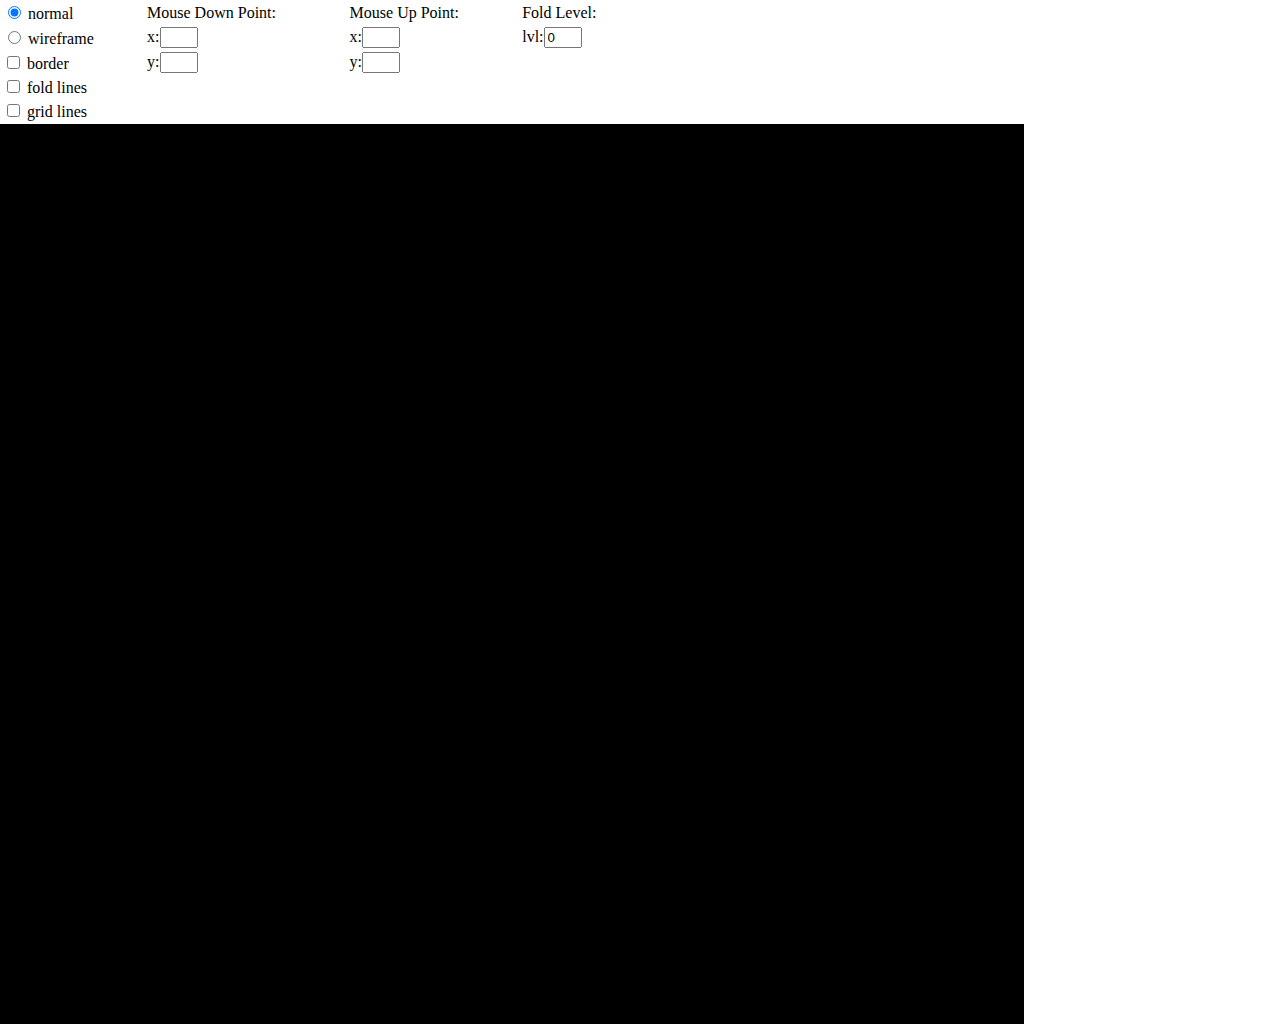
<file: index.html>
<!doctype html>
<html lang="en">
<head>
  <title>OrigamiGo</title>
  <meta charset="utf-8">
	<link rel="stylesheet" href="css/main.css">
</head>
<body>
    <table id="tableId" style = "width:50%">
        <tr>
            <td><input type="radio" name="visualStyle" id="normal" value="normal" checked="checked"> normal</td>
            <td>Mouse Down Point:</td>
            <td>Mouse Up Point:</td>
            <td>Fold Level:</td>
        </tr>
        <tr>
            <td><input type="radio" name="visualStyle" id="wireframe" value="wireframe"> wireframe</td>
            <td>x:<input type="text" name="downPointX" style="width: 30px;"></td>
            <td>x:<input type="text" name="upPointX" style="width: 30px;"></td>
            <td>lvl:<input type="text" name="foldLevel" value=0 style="width: 30px;"></td>
        </tr>
        <tr>
            <td><input type="checkbox" name="visualStyle" id="borders" value="border" > border</td>
            <td>y:<input type="text" name="downPointY" style="width: 30px;"></td>
            <td>y:<input type="text" name="upPointY" style="width: 30px;"></td>
        </tr>
        <tr>
            <td><input type="checkbox" name="visualStyle" id="foldLines" value="foldLines"> fold lines</td>
        </tr>
        <tr>
            <td><input type="checkbox" name="visualStyle" id="gridLines" value="gridLines"> grid lines</td>
        </tr>
    </table>

  <script src="js/libs/three.min.js"></script>
  <script src="js/libs/gl-matrix-min.js"></script>
  <script src="js/libs/OrbitControls.js"></script>
  <script src="js/libs/TrackballControls.js"></script>
  <script src="js/libs/THREE.MeshLine-master/src/THREE.MeshLine.js"></script>
  <script src="js/libs/math.min.js"></script>
  <script src="js/math.js"></script>
  <script src="js/UniformGrid.js"></script>
  <script src="js/drawStyle.js"></script>
  <script src="js/Lines.js"></script>
  <script src="js/animation.js"></script>
  <script src="js/main.js"></script>


  <script>

  </script>



</body>
</html>
</file>
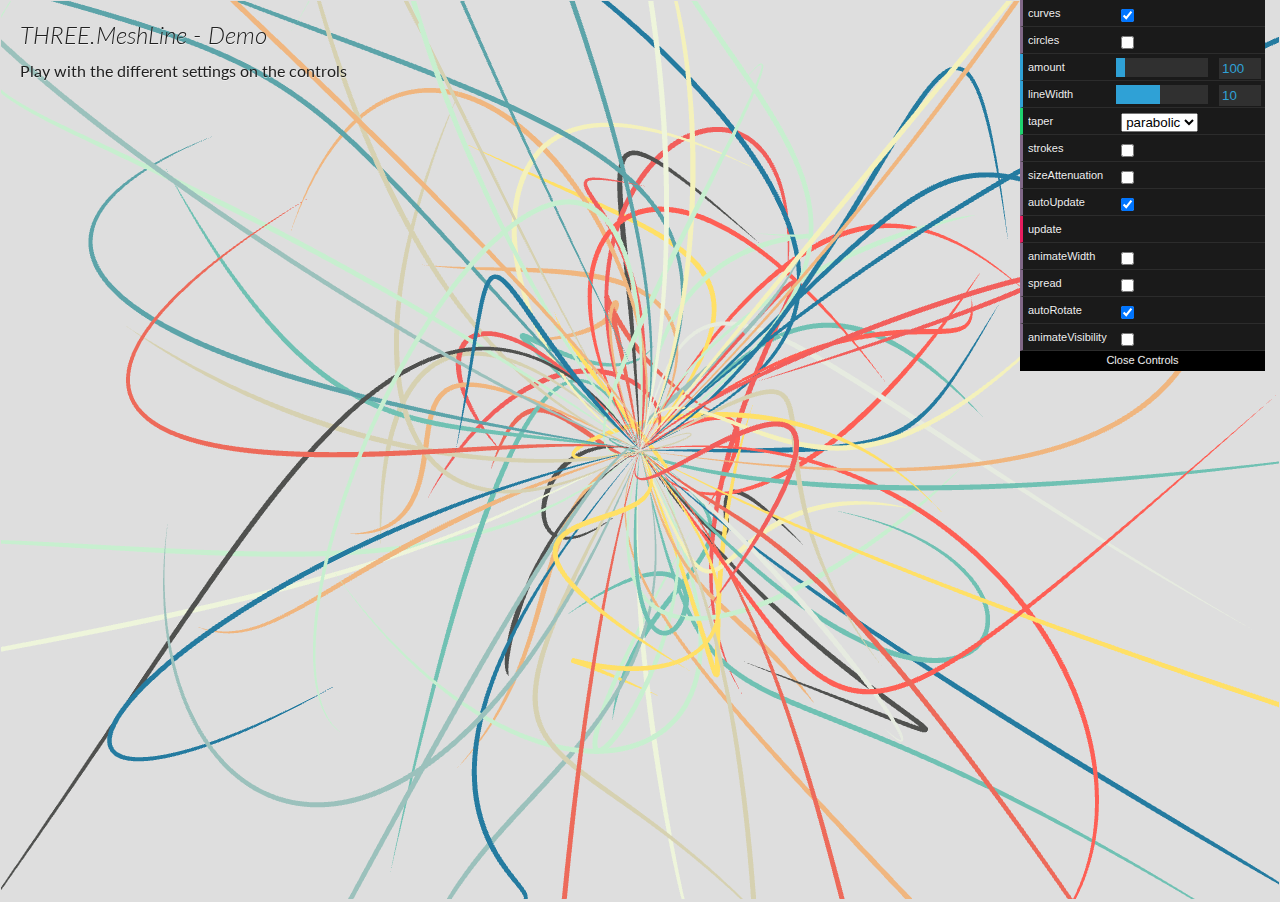
<file: js/libs/THREE.MeshLine-master/demo/index.html>
<!doctype html>
<html lang="en">
<head>
    <meta charset="utf-8">
    <title>THREE.MeshLine - Demo</title>
    <meta property="og:description" content="THREE.MeshLine - Demo">
    <meta name="viewport" content="width=device-width, user-scalable=no, minimum-scale=1.0, maximum-scale=1.0">
    <link rel="stylesheet" href="css/main.css">
    <link href='https://fonts.googleapis.com/css?family=Lato:400,700,700italic,400italic,300,300italic' rel='stylesheet' type='text/css'>
</head>

</script>

<body>
    <div id="container" ></div>
    <div id="title">
        <h1>THREE.MeshLine - Demo</h1>
        <p>Play with the different settings on the controls</p>
    </div>
</body>

<script src="js/three.min.js"></script>
<script src="js/OrbitControls.js"></script>
<script src="js/THREE.ConstantSpline.js"></script>
<script src="js/Maf.js"></script>
<script src="js/dat.gui.min.js"></script>
<script src="../src/THREE.MeshLine.js"></script>
<script src="js/main.js"></script>

</html>
</file>
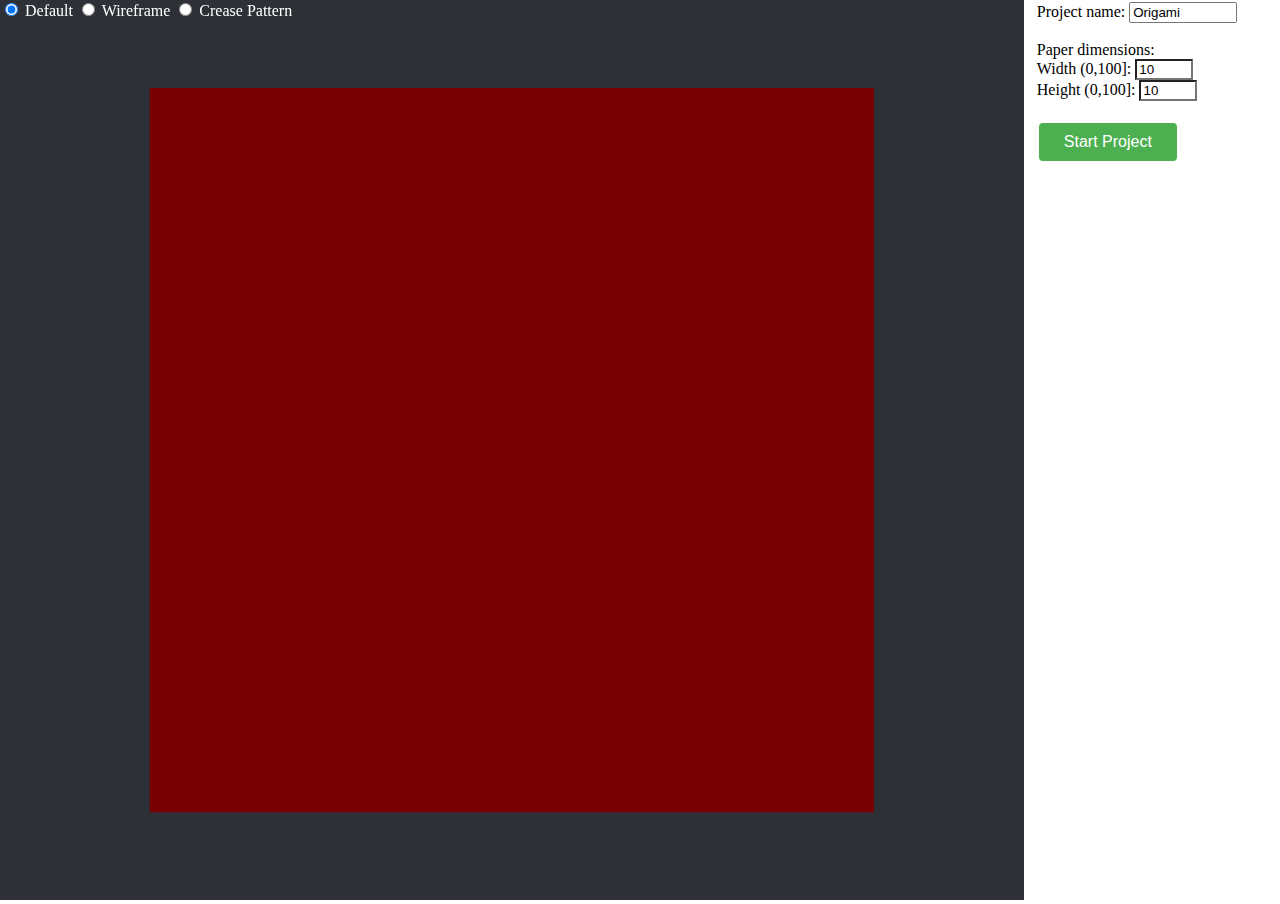
<file: OrigamiGo.html>
<!DOCTYPE html>

<html lang="en">

<head>
    <meta charset="utf-8">
    <title>OrigamiGo</title>
    <link rel="stylesheet" type="text/css" href="css/main.css">

</head>

<body>

    <form id="viewControls">
        <input type="radio" name="gender" value="default" onclick="changeViewStyle(this)" checked> Default
        <input type="radio" name="gender" value ="wireframe" onclick="changeViewStyle(this)"> Wireframe
        <input type="radio" name="gender" value="crease" onclick="changeViewStyle(this)"> Crease Pattern
    </form>

    <script type="text/javascript" src="js/libs/three.min.js"></script>
    <script type="text/javascript" src="js/libs/TrackballControls.js"></script>
    <script type="text/javascript" src="js/libs/jquery-3.1.1.js"></script>
    <script type="text/javascript" src="js/libs/jquery-validate.js"></script>
    <script type="text/javascript" src="js/animation.js"></script>
    <script type="text/javascript" src="js/origami.js"></script>
    <script type="text/javascript" src="js/controls.js"></script>
    <script type="text/javascript" src="js/main.js"></script>



    <div class="controlsContainer">
        <form name="modelName">
            Project name: <input type="text" id="modelName" value="Origami" oninput="setOrigamiModelName(this)">
            <br><br>
        </form>

        <form id="paperDimensions">
            Paper dimensions:<br> Width (0,100]: <input type="number" id="paperWidth" value="10" min="1" oninput="setInitialGeometry()">
            <br> Height (0,100]: <input type="number" id="paperHeight" value="10" min="1" oninput="setInitialGeometry()">
            <br><br>
        </form>
        <button id="startProject" onclick="setupOrigamiModel()"> Start Project </button>

        <div id="invisibleControls">

            <form id="creaseCoordinates">
                Crease points:<br> x_1: <input type="number" id="creaseX1" value="5" step="0.1" oninput="drawCrease(this)"> y_1: <input type="number" id="creaseY1" value="5" step="0.1" oninput="drawCrease(this)">
                <br> x_2: <input type="number" id="creaseX2" value="-5" step="0.1" oninput="drawCrease(this)"> y_2: <input type="number" id="creaseY2" value="-5" step="0.1" oninput="drawCrease(this)">
                <br><br>
            </form>
            <form>
                Fold angle <input type="range" id="foldAngle" value="0" step="0.1" min="-180" max="180" oninput="rotate()">
            </form>
            <button onclick="fold()"> Finalize Fold </button>
        </div>

        <!--  <input type="checkbox" id="wireframeView" onclick="viewWireframe(this)"> <a>Wireframe </a> -->

    </div>


    <script type="text/javascript">
        setInitialGeometry()
    </script>



</body>

</html>
</file>
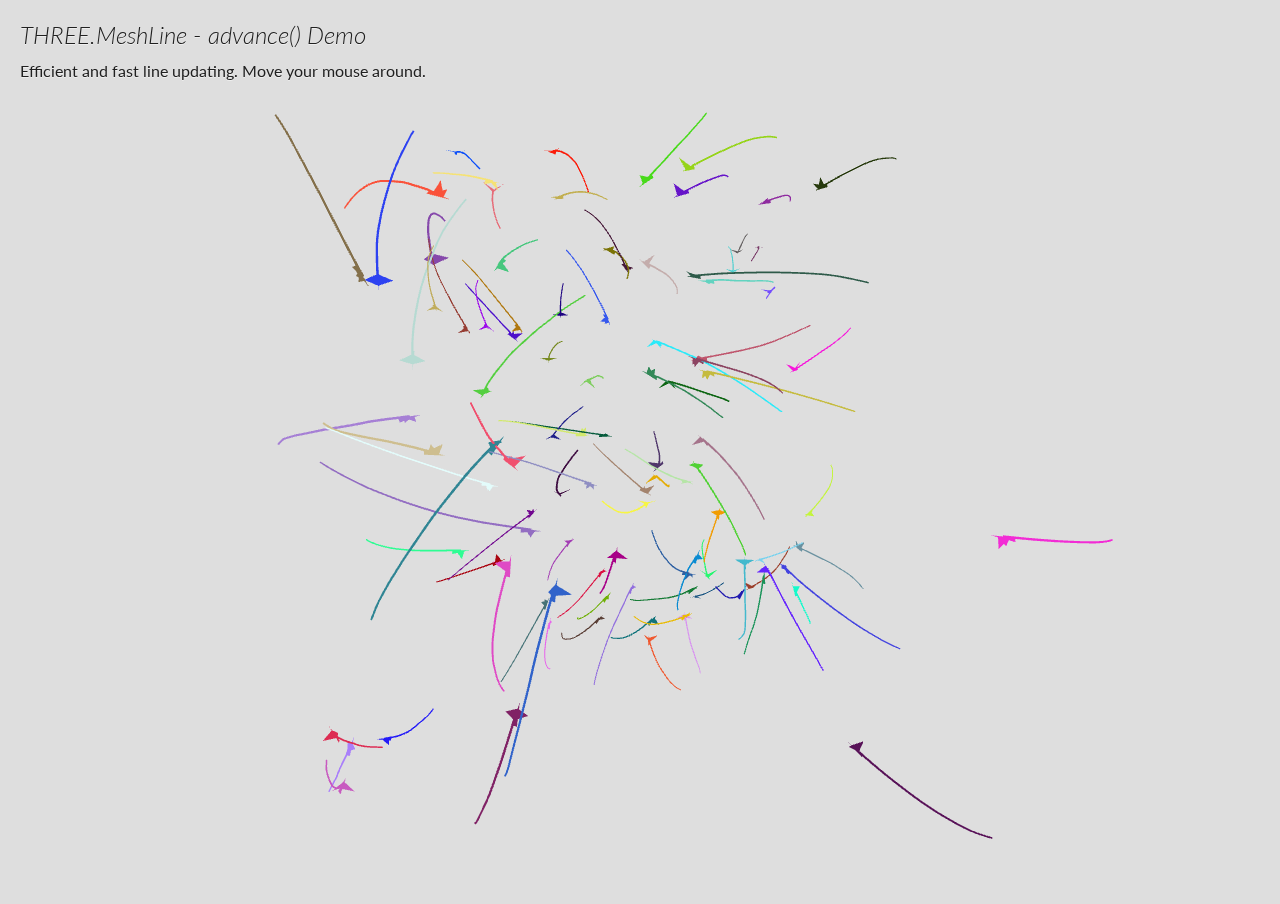
<file: js/libs/THREE.MeshLine-master/demo/birds.html>
<!DOCTYPE html>
<html lang="en">
	<head>
		<title>THREE.MeshLine - THREE.MeshLine advance() Demo</title>
		<meta charset="utf-8">
		<meta property="og:description" content="THREE.MeshLine - Demo">
		<meta name="viewport" content="width=device-width, user-scalable=no, minimum-scale=1.0, maximum-scale=1.0">
		<link rel="stylesheet" href="css/main.css">
		<link href='https://fonts.googleapis.com/css?family=Lato:400,700,700italic,400italic,300,300italic' rel='stylesheet' type='text/css'>
	</head>
	<body>

		<div id="container"></div>
		<div id="title">
			<h1>THREE.MeshLine - advance() Demo</h1>
			<p>Efficient and fast line updating. Move your mouse around.</p>
		</div>

		<script src="js/three.min.js"></script>
		<script src="js/OrbitControls.js"></script>
		<script src="../src/THREE.MeshLine.js"></script>
		<script src="js/Bird.js"></script>

		<script>

			var scene = new THREE.Scene();

			var SCREEN_WIDTH = window.innerWidth,
					SCREEN_HEIGHT = window.innerHeight,
					SCREEN_WIDTH_HALF = SCREEN_WIDTH  / 2,
					SCREEN_HEIGHT_HALF = SCREEN_HEIGHT / 2;

			var camera, controls, renderer,
					birds, bird;

			var boid, boids;

			var resolution = new THREE.Vector2( window.innerWidth, window.innerHeight );

			// Based on http://www.openprocessing.org/visuals/?visualID=6910

			var Boid = function() {

				var self = this;

				var vector = new THREE.Vector3(),
				_acceleration, _width = 500, _height = 500, _depth = 200, _goal, _neighborhoodRadius = 100,
				_maxSpeed = 4, _maxSteerForce = 0.1, _avoidWalls = false;

				this.position = new THREE.Vector3();
				this.velocity = new THREE.Vector3();
				_acceleration = new THREE.Vector3();
				this.trail_initialized = false;

				// delay so trails grow organically
				setTimeout(function () {
					self.initTrail();
				}, 250);

				this.initTrail = function () {
					// Create the line geometry used for storing verticies
					this.trail_geometry = new THREE.Geometry();
					for (var i = 0; i < 100; i++) {
						// must initialize it to the number of positions it will keep or it will throw an error
						this.trail_geometry.vertices.push(this.position.clone());
					}

					// Create the line mesh
					this.trail_line = new THREE.MeshLine();
					this.trail_line.setGeometry( this.trail_geometry,  function( p ) { return p; }  ); // makes width taper

					// Create the line material
					this.trail_material = new THREE.MeshLineMaterial( {
						color: new THREE.Color( "rgb(255, 2, 2)" ),
						opacity: 1,
						resolution: resolution,
						sizeAttenuation: 1,
						lineWidth: 1,
						near: 1,
						far: 100000,
						depthTest: false,
						blending: THREE.AdditiveBlending,
						transparent: false,
						side: THREE.DoubleSide
					});

					this.trail_mesh = new THREE.Mesh( this.trail_line.geometry, this.trail_material ); // this syntax could definitely be improved!
					this.trail_mesh.frustumCulled = false;

					scene.add( this.trail_mesh );

					this.trail_initialized = true;
				};

				this.setGoal = function ( target ) {

					_goal = target;

				};

				this.setAvoidWalls = function ( value ) {

					_avoidWalls = value;

				};

				this.setWorldSize = function ( width, height, depth ) {

					_width = width;
					_height = height;
					_depth = depth;

				};

				this.run = function ( boids ) {

					if ( _avoidWalls ) {

						vector.set( - _width, this.position.y, this.position.z );
						vector = this.avoid( vector );
						vector.multiplyScalar( 5 );
						_acceleration.add( vector );

						vector.set( _width, this.position.y, this.position.z );
						vector = this.avoid( vector );
						vector.multiplyScalar( 5 );
						_acceleration.add( vector );

						vector.set( this.position.x, - _height, this.position.z );
						vector = this.avoid( vector );
						vector.multiplyScalar( 5 );
						_acceleration.add( vector );

						vector.set( this.position.x, _height, this.position.z );
						vector = this.avoid( vector );
						vector.multiplyScalar( 5 );
						_acceleration.add( vector );

						vector.set( this.position.x, this.position.y, - _depth );
						vector = this.avoid( vector );
						vector.multiplyScalar( 5 );
						_acceleration.add( vector );

						vector.set( this.position.x, this.position.y, _depth );
						vector = this.avoid( vector );
						vector.multiplyScalar( 5 );
						_acceleration.add( vector );

					}/* else {

						this.checkBounds();

					}
					*/

					if ( Math.random() > 0.5 ) {

						this.flock( boids );

					}

					this.move();

				};

				this.flock = function ( boids ) {

					if ( _goal ) {

						_acceleration.add( this.reach( _goal, 0.005 ) );

					}

					_acceleration.add( this.alignment( boids ) );
					_acceleration.add( this.cohesion( boids ) );
					_acceleration.add( this.separation( boids ) );

				};

				this.move = function () {

					this.velocity.add( _acceleration );

					var l = this.velocity.length();

					if ( l > _maxSpeed ) {

						this.velocity.divideScalar( l / _maxSpeed );

					}

					this.position.add( this.velocity );
					_acceleration.set( 0, 0, 0 );

					// Advance the trail by one position
					if (this.trail_initialized) this.trail_line.advance( this.position );
				};

				this.checkBounds = function () {

					if ( this.position.x >   _width ) this.position.x = - _width;
					if ( this.position.x < - _width ) this.position.x =   _width;
					if ( this.position.y >   _height ) this.position.y = - _height;
					if ( this.position.y < - _height ) this.position.y =  _height;
					if ( this.position.z >  _depth ) this.position.z = - _depth;
					if ( this.position.z < - _depth ) this.position.z =  _depth;

				};

				//

				this.avoid = function ( target ) {

					var steer = new THREE.Vector3();

					steer.copy( this.position );
					steer.sub( target );

					steer.multiplyScalar( 1 / this.position.distanceToSquared( target ) );

					return steer;

				};

				this.repulse = function ( target ) {

					var distance = this.position.distanceTo( target );

					if ( distance < 150 ) {

						var steer = new THREE.Vector3();

						steer.subVectors( this.position, target );
						steer.multiplyScalar( 0.5 / distance );

						_acceleration.add( steer );

					}

				};

				this.reach = function ( target, amount ) {

					var steer = new THREE.Vector3();

					steer.subVectors( target, this.position );
					steer.multiplyScalar( amount );

					return steer;

				};

				this.alignment = function ( boids ) {

					var boid, velSum = new THREE.Vector3(),
					count = 0;

					for ( var i = 0, il = boids.length; i < il; i++ ) {

						if ( Math.random() > 0.6 ) continue;

						boid = boids[ i ];

						distance = boid.position.distanceTo( this.position );

						if ( distance > 0 && distance <= _neighborhoodRadius ) {

							velSum.add( boid.velocity );
							count++;

						}

					}

					if ( count > 0 ) {

						velSum.divideScalar( count );

						var l = velSum.length();

						if ( l > _maxSteerForce ) {

							velSum.divideScalar( l / _maxSteerForce );

						}

					}

					return velSum;

				};

				this.cohesion = function ( boids ) {

					var boid, distance,
					posSum = new THREE.Vector3(),
					steer = new THREE.Vector3(),
					count = 0;

					for ( var i = 0, il = boids.length; i < il; i ++ ) {

						if ( Math.random() > 0.6 ) continue;

						boid = boids[ i ];
						distance = boid.position.distanceTo( this.position );

						if ( distance > 0 && distance <= _neighborhoodRadius ) {

							posSum.add( boid.position );
							count++;

						}

					}

					if ( count > 0 ) {

						posSum.divideScalar( count );

					}

					steer.subVectors( posSum, this.position );

					var l = steer.length();

					if ( l > _maxSteerForce ) {

						steer.divideScalar( l / _maxSteerForce );

					}

					return steer;

				};

				this.separation = function ( boids ) {

					var boid, distance,
					posSum = new THREE.Vector3(),
					repulse = new THREE.Vector3();

					for ( var i = 0, il = boids.length; i < il; i ++ ) {

						if ( Math.random() > 0.6 ) continue;

						boid = boids[ i ];
						distance = boid.position.distanceTo( this.position );

						if ( distance > 0 && distance <= _neighborhoodRadius ) {

							repulse.subVectors( this.position, boid.position );
							repulse.normalize();
							repulse.divideScalar( distance );
							posSum.add( repulse );

						}

					}

					return posSum;

				}

			}


			init();
			animate();

			function init() {

				camera = new THREE.PerspectiveCamera( 60, window.innerWidth / window.innerHeight, .1, 1000 );
				camera.position.set( 0, 0, -500 );

				var container = document.getElementById( 'container' );

				renderer = new THREE.WebGLRenderer( { antialias: true, alpha: true });
				renderer.setSize( window.innerWidth, window.innerHeight );
				renderer.setPixelRatio( window.devicePixelRatio );
				container.appendChild( renderer.domElement );

				birds = [];
				boids = [];

				for ( var i = 0; i < 100; i ++ ) {

					boid = boids[ i ] = new Boid();
					boid.position.x = Math.random() * 400 - 200;
					boid.position.y = Math.random() * 400 - 200;
					boid.position.z = Math.random() * 400 - 200;
					boid.velocity.x = Math.random() * 2 - 1;
					boid.velocity.y = Math.random() * 2 - 1;
					boid.velocity.z = Math.random() * 2 - 1;
					boid.setAvoidWalls( true );
					boid.setWorldSize( 300, 300, 300 );

					bird = birds[ i ] = new THREE.Mesh( new Bird(), new THREE.MeshBasicMaterial( { color:Math.random() * 0xffffff, side: THREE.DoubleSide } ) );
					bird.phase = Math.floor( Math.random() * 62.83 );
					scene.add( bird );
				}

				controls = new THREE.OrbitControls( camera,  renderer.domElement  );
				controls.enableDamping = true;
				controls.dampingFactor = 0.25;
				controls.enableZoom = false;

				document.addEventListener( 'mousemove', onDocumentMouseMove, false );

				window.addEventListener( 'resize', onWindowResize, false );
				onWindowResize();

			}

			function onWindowResize() {

				camera.aspect = window.innerWidth / window.innerHeight;
				camera.updateProjectionMatrix();

				resolution.set( window.innerWidth, window.innerHeight );
				this.boids.forEach( function ( boid ) {
					if( boid.trail_initialized ) boid.trail_material.uniforms.resolution.value.copy( resolution );
				} );

				renderer.setSize( window.innerWidth, window.innerHeight );

			}

			function onDocumentMouseMove( event ) {

				var vector = new THREE.Vector3( event.clientX - SCREEN_WIDTH_HALF, - event.clientY + SCREEN_HEIGHT_HALF, 0 );

				for ( var i = 0, il = boids.length; i < il; i++ ) {

					boid = boids[ i ];

					vector.z = boid.position.z;

					boid.repulse( vector );

				}

			}

			//

			function animate() {

				requestAnimationFrame( animate );

				controls.update();

				for ( var i = 0, il = birds.length; i < il; i++ ) {

					boid = boids[ i ];
					boid.run( boids );

					bird = birds[ i ];
					bird.position.copy( boids[ i ].position );

					color = bird.material.color;
//					color.r = color.g = color.b = ( 500 - bird.position.z ) / 1000;

					if (boid.trail_initialized)
						boid.trail_material.uniforms.color.value = color;

					bird.rotation.y = Math.atan2( - boid.velocity.z, boid.velocity.x );
					bird.rotation.z = Math.asin( boid.velocity.y / boid.velocity.length() );

					bird.phase = ( bird.phase + ( Math.max( 0, bird.rotation.z ) + 0.1 )  ) % 62.83;
					bird.geometry.vertices[ 5 ].y = bird.geometry.vertices[ 4 ].y = Math.sin( bird.phase ) * 5;
				}

				render();
			}

			function render() {
				renderer.render( scene, camera );
			}

		</script>

	</body>
</html>
</file>
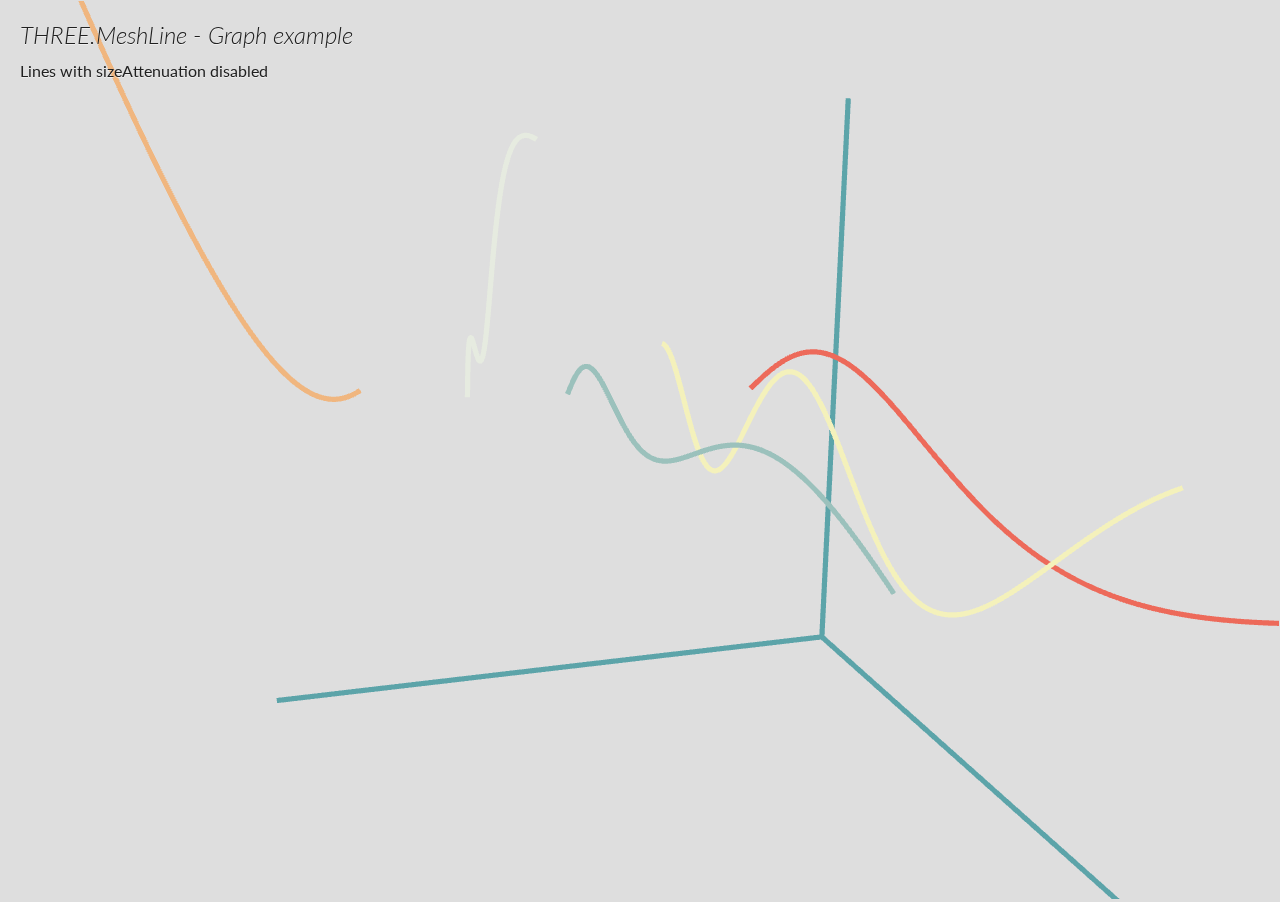
<file: js/libs/THREE.MeshLine-master/demo/graph.html>
<!doctype html>
<html lang="en">
<head>
    <meta charset="utf-8">
    <title>THREE.MeshLine - Graph example</title>
    <meta property="og:description" content="THREE.MeshLine - Graph example">
    <meta name="viewport" content="width=device-width, user-scalable=no, minimum-scale=1.0, maximum-scale=1.0">
    <link rel="stylesheet" href="css/main.css">
    <link href='https://fonts.googleapis.com/css?family=Lato:400,700,700italic,400italic,300,300italic' rel='stylesheet' type='text/css'>
</head>

</script>

<body>
	<div id="container" ></div>
	<div id="title">
	    <h1>THREE.MeshLine - Graph example</h1>
	    <p>Lines with sizeAttenuation disabled</p>
	</div>
</body>

<script src="js/three.min.js"></script>
<script src="js/OrbitControls.js"></script>
<script src="../src/THREE.MeshLine.js"></script>
<script src="js/main-graph.js"></script>

</html>
</file>
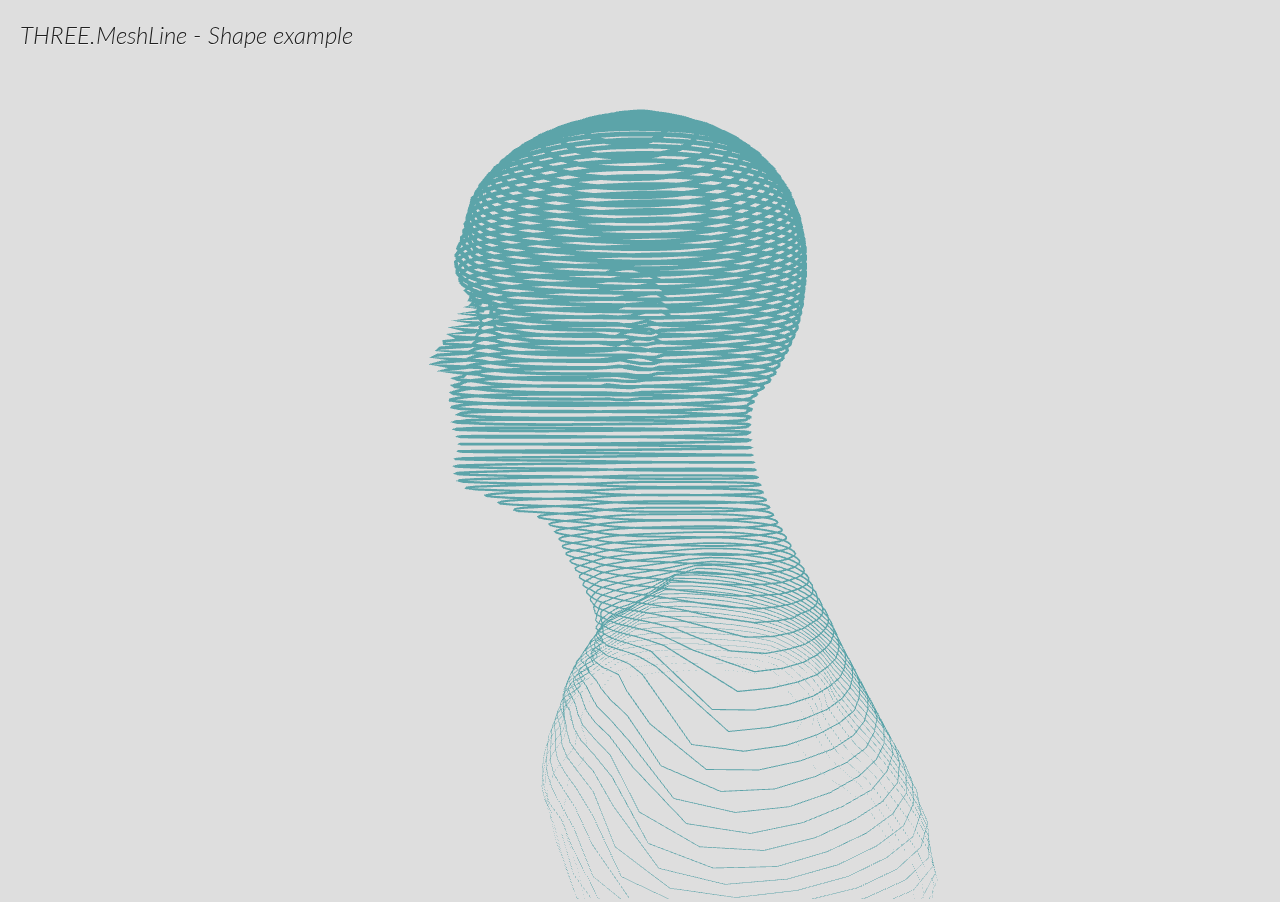
<file: js/libs/THREE.MeshLine-master/demo/shape.html>
<!doctype html>
<html lang="en">
<head>
    <meta charset="utf-8">
    <title>THREE.MeshLine - Shape example</title>
    <meta property="og:description" content="THREE.MeshLine - Shape example">
    <meta name="viewport" content="width=device-width, user-scalable=no, minimum-scale=1.0, maximum-scale=1.0">
    <link rel="stylesheet" href="css/main.css">
    <link href='https://fonts.googleapis.com/css?family=Lato:400,700,700italic,400italic,300,300italic' rel='stylesheet' type='text/css'>
</head>

</script>

<body>
	<div id="container" ></div>
	<div id="title">
	    <h1>THREE.MeshLine - Shape example</h1>
	    <p>Loading and generating... This might take a while</p>
	</div>
</body>

<script src="js/pathseg.js"></script>
<script src="js/three.min.js"></script>
<script src="js/OrbitControls.js"></script>
<script src="../src/THREE.MeshLine.js"></script>
<script src="js/OBJLoader.js"></script>
<script src="js/main-shape.js"></script>

</html>
</file>
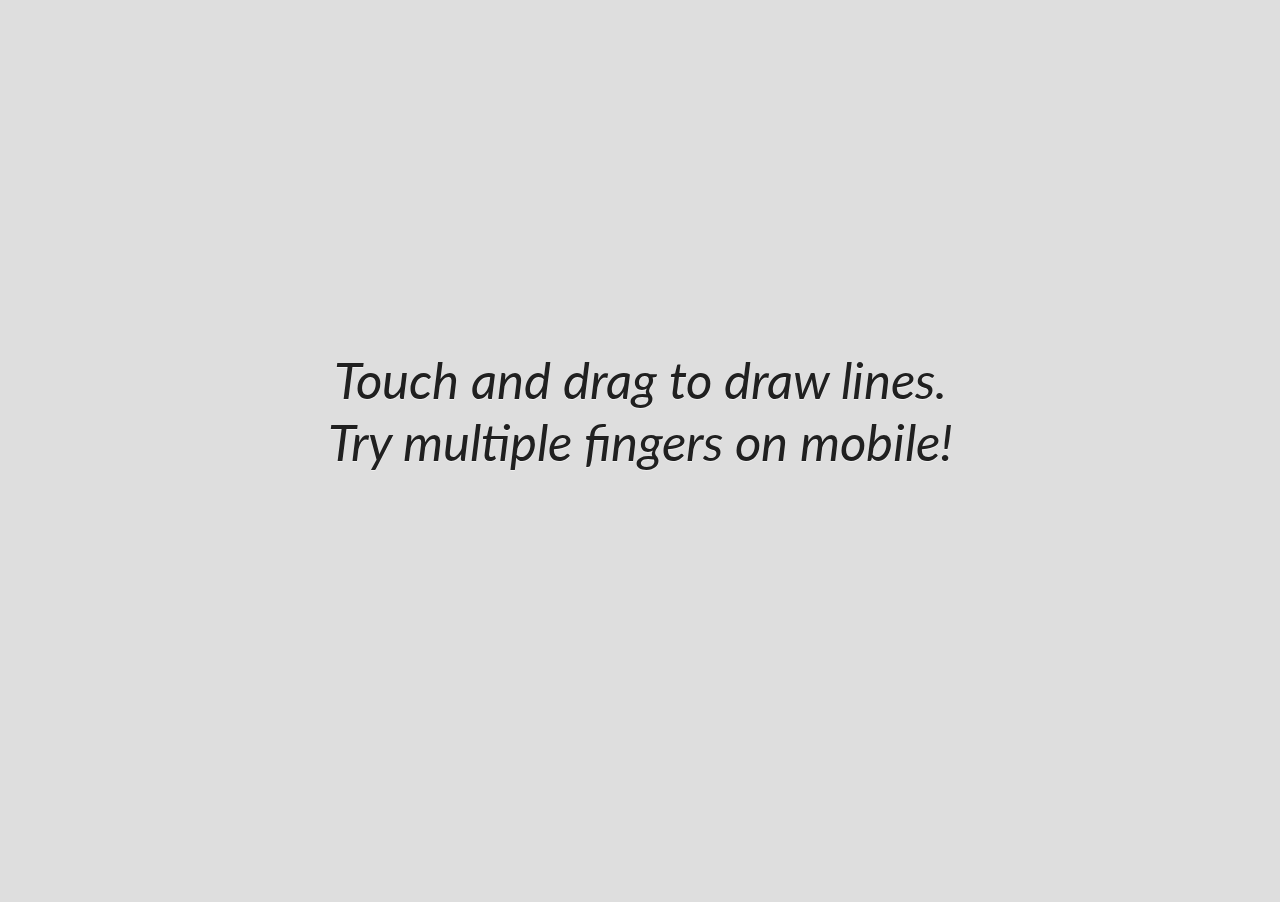
<file: js/libs/THREE.MeshLine-master/demo/spinner.html>
<!doctype html>
<html lang="en">
<head>
    <meta charset="utf-8">
    <title>Spinner demo</title>
    <meta property="og:description" content="Spinner demo">
    <meta name="viewport" content="width=device-width, user-scalable=no, minimum-scale=1.0, maximum-scale=1.0">
    <link rel="stylesheet" href="css/main.css">
    <link href='https://fonts.googleapis.com/css?family=Lato:400,700,700italic,400italic,300,300italic' rel='stylesheet' type='text/css'>
</head>

</script>

<body>
    <div id="container" ></div>
    <p id="directions">Touch and drag to draw lines.<br/>Try multiple fingers on mobile!</p>
</body>

<script src="js/three.min.js"></script>
<script src="js/Maf.js"></script>
<script src="../src/THREE.MeshLine.js"></script>
<script src="js/main-spinner.js"></script>

</html>
</file>
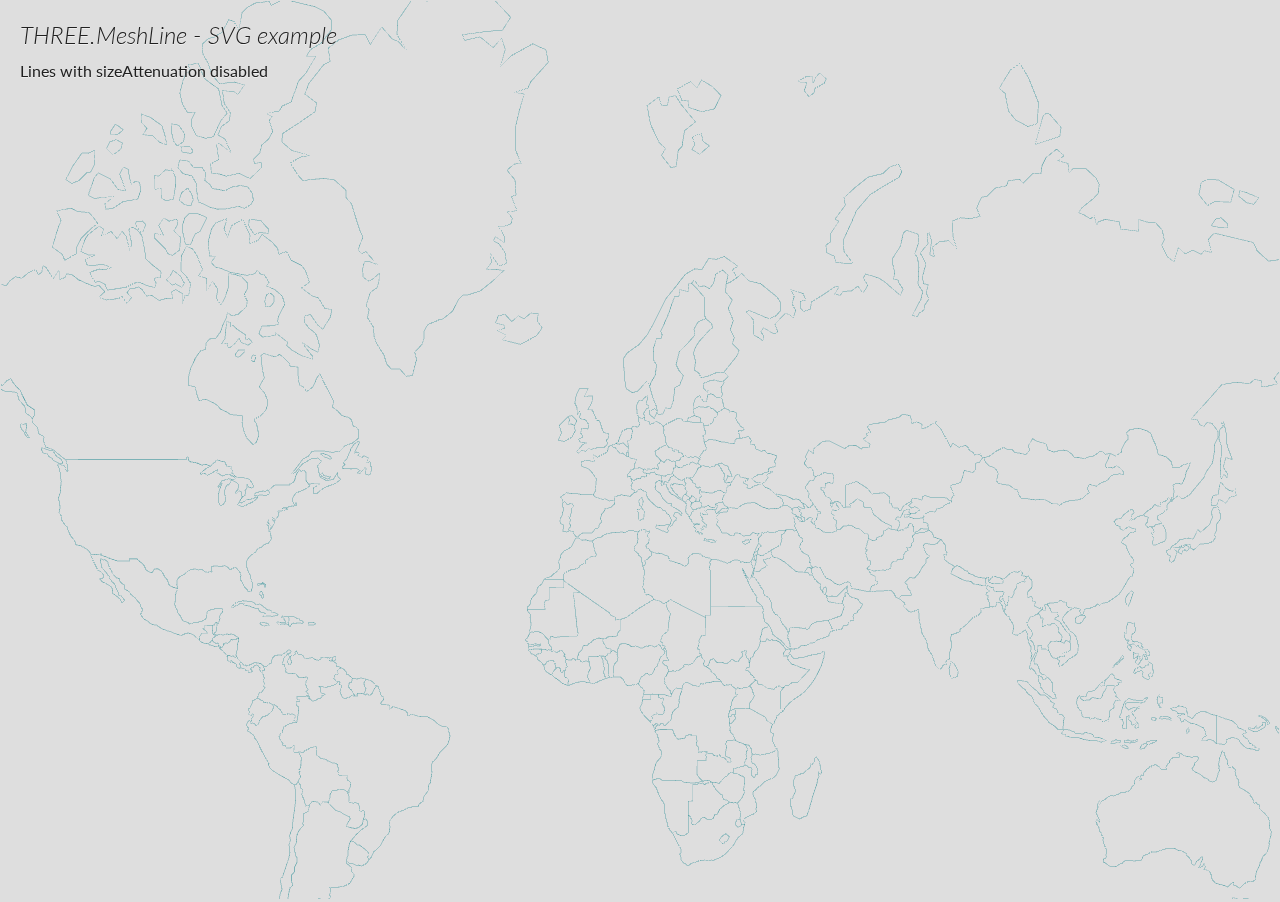
<file: js/libs/THREE.MeshLine-master/demo/svg.html>
<!doctype html>
<html lang="en">
<head>
    <meta charset="utf-8">
    <title>THREE.MeshLine - SVG example</title>
    <meta property="og:description" content="THREE.MeshLine - SVG example">
    <meta name="viewport" content="width=device-width, user-scalable=no, minimum-scale=1.0, maximum-scale=1.0">
    <link rel="stylesheet" href="css/main.css">
    <link href='https://fonts.googleapis.com/css?family=Lato:400,700,700italic,400italic,300,300italic' rel='stylesheet' type='text/css'>
</head>

</script>

<body>
	<div id="container" ></div>
	<div id="title">
	    <h1>THREE.MeshLine - SVG example</h1>
	    <p>Lines with sizeAttenuation disabled</p>
	</div>
</body>

<script src="js/pathseg.js"></script>
<script src="js/three.min.js"></script>
<script src="js/OrbitControls.js"></script>
<script src="../src/THREE.MeshLine.js"></script>
<script src="js/main-svg.js"></script>

</html>
</file>
<file: css/main.css>
body {
    margin: 0;
    background-color: white;
    overflow: hidden;
}

form[id="viewControls"] {
    position: absolute;
    color: white;
}

input[type="number"] {
    width: 50px;
}
input[type="text"]{
    width: 100px;
}
input[type="button"]{
    width: 100px;
}
input[type="range"]{
    width: 80%;
}

button {
    background-color: #4CAF50;
    /* Green */
    border: none;
    color: white;
    padding: 10px 25px;
    text-align: center;
    text-decoration: none;
    display: inline-block;
    font-size: 16px;
    margin: 4px 2px;
    cursor: pointer;
    border-radius: 4px;
}

button:active {
    color: #504caf;
}

.controlsContainer {
    float: right;
    width: 19vw;
    height: 100vh;
    padding: 2px 0px 0px 2px;
}

#invisibleControls {
    display: none;
}
/*#container {
    background-color: #000;
    width: 400px;
    height: 200px;
    border: 1px solid black;
    margin: 10px auto;
    padding: 0px;
}*/
</file>
<file: js/libs/THREE.MeshLine-master/demo/css/main.css>
*{ box-sizing: border-box; margin :0; padding: 0;}
body{ overflow: hidden; font-family: Lato, sans-serif; width: 100%; height: 100% ; background-color: #dedede; color: #202020; padding: 20px; text-shadow: 0 1px 0 rgba(255,255,255,.5);}
#container{ position: absolute; left: 0; top: 0; right: 0; bottom: 0; width: 100%; height: 100%; border: 1px solid transparent;}
h1{ font-weight: 300; font-style: italic; font-size: 24px; margin-bottom: .5em;}
#title{ position: absolute; left: 20px; top: 20px;}
#directions{ position: absolute; left: 0; top: 50%; right: 0; text-align: center; margin-top: -2em; font-style: italic; font-size: 4vw; pointer-events: none; transition: opacity 250ms ease-out;}
</file>
